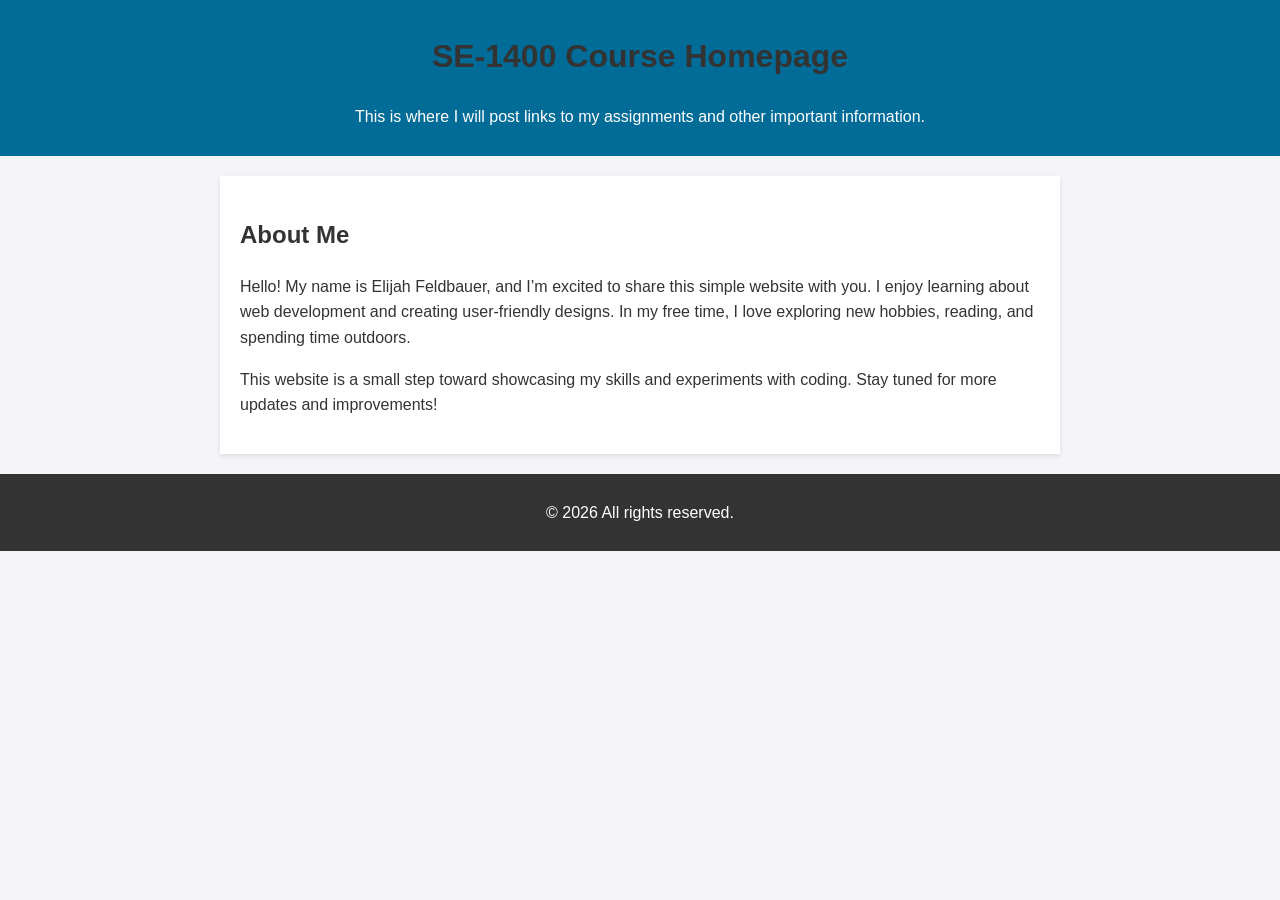
<file: index.html>
<!DOCTYPE html>
<html lang="en">

<head>
    <meta charset="UTF-8">
    <meta name="viewport" content="width=device-width, initial-scale=1.0">
    <meta name="robots" content="noindex, nofollow">
    <title>SE1400 Assignment Files</title>
    <style>
        body {
            font-family: Arial, sans-serif;
            line-height: 1.6;
            margin: 0;
            padding: 0;
            background-color: #f4f4f9;
            color: #333;
        }

        header {
            background: #026c99;
            color: white;
            padding: 10px 0;
            text-align: center;
        }

        section {
            max-width: 800px;
            margin: 20px auto;
            padding: 20px;
            background: white;
            box-shadow: 0 2px 5px rgba(0, 0, 0, 0.1);
        }

        h1,
        h2 {
            color: #333;
        }

        ul {
            list-style: none;
            padding: 0;
        }

        ul li {
            margin: 5px 0;
        }

        ul li a {
            color: #026c99;
            text-decoration: none;
            font-weight: bold;
        }

        ul li a:hover {
            text-decoration: underline;
        }

        footer {
            text-align: center;
            padding: 10px;
            margin-top: 20px;
            background: #333;
            color: white;
        }
    </style>
</head>

<body>
    <header>
        <h1>SE-1400 Course Homepage</h1>
        <p>This is where I will post links to my assignments and other important information.</p>
    </header>
    <section>
        <h2>About Me</h2>
        <p>Hello! My name is Elijah Feldbauer, and I’m excited to share this simple website with you. I enjoy learning
            about web development and creating user-friendly designs. In my free time, I love exploring new hobbies,
            reading, and spending time outdoors.</p>
        <p>This website is a small step toward showcasing my skills and experiments with coding. Stay tuned for more
            updates and improvements!</p>
    </section>
    <footer>
        <p>&copy; <span id="currentYear"></span> All rights reserved.</p>
    </footer>
    <script>
        document.getElementById('currentYear').textContent = new Date().getFullYear();
    </script>
</body>

</html>
</file>
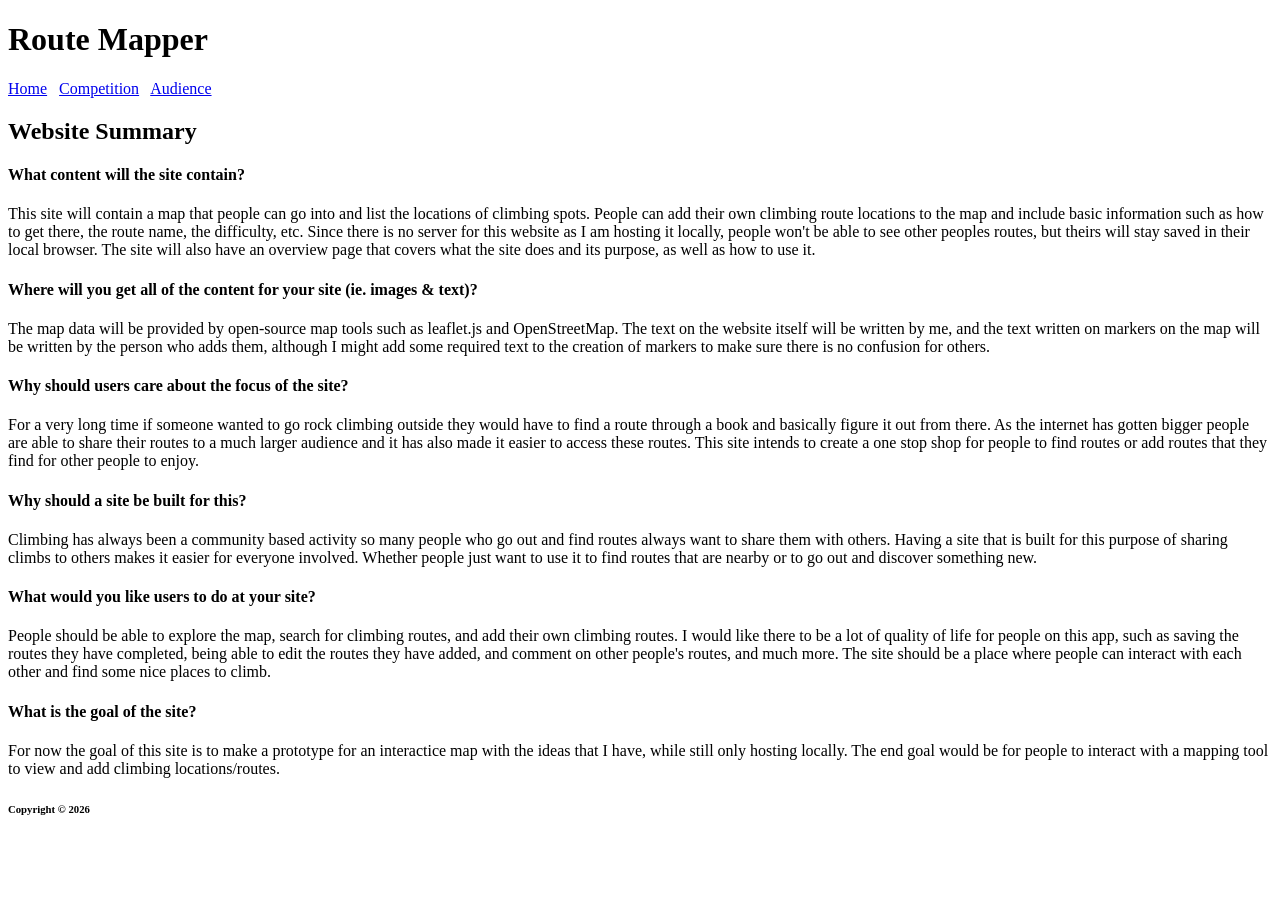
<file: milestone1/index.html>
<!DOCTYPE html>
<html lang="en">

<head>
    <meta charset="utf-8" />
    <meta name="robots" content="noindex, nofollow">
    <meta name="viewport" content="width=device-width, initial-scale=1.0" />
    <title>Route Mapper</title>
</head>

<body>
    <header>
        <h1>Route Mapper</h1>
        <nav>
            <a href="index.html">Home</a> &nbsp;
            <a href="competition.html">Competition</a> &nbsp;
            <a href="audience.html">Audience</a> &nbsp;
        </nav>
    </header>
    <main>
        <h2>Website Summary</h2>
        <h4>What content will the site contain?</h4>
        <p>This site will contain a map that people can go into and list the locations of climbing spots. People can add
            their own climbing route locations to the map and include basic information such as how to get there, the
            route name, the difficulty, etc. Since there is no server for this website as I am hosting it locally,
            people won't be able to see other peoples routes, but theirs will stay saved in their local browser. The
            site will also have an overview page that covers what the site does and its purpose, as well as how to use
            it.</p>
        <h4>Where will you get all of the content for your site (ie. images & text)?</h4>
        <p>The map data will be provided by open-source map tools such as leaflet.js and OpenStreetMap. The text on the
            website itself will be written by me, and the text written on markers on the map will be written by the
            person who adds them, although I might add some required text to the creation of markers to make sure there
            is no confusion for others.</p>
        <h4>Why should users care about the focus of the site?</h4>
        <p>For a very long time if someone wanted to go rock climbing outside they would have to find a route through a
            book and basically figure it out from there. As the internet has gotten bigger people are able to share
            their routes to a much larger audience and it has also made it easier to access these routes. This site
            intends to create a one stop shop for people to find routes or add routes that they find for other people to
            enjoy.</p>
        <h4>Why should a site be built for this?</h4>
        <p>Climbing has always been a community based activity so many people who go out and find routes always want to
            share them with others. Having a site that is built for this purpose of sharing climbs to others makes it
            easier for everyone involved. Whether people just want to use it to find routes that are nearby or to go out
            and discover something new.</p>
        <h4>What would you like users to do at your site?</h4>
        <p>People should be able to explore the map, search for climbing routes, and add their own climbing routes. I
            would like there to be a lot of quality of life for people on this app, such as saving the routes they have
            completed, being able to edit the routes they have added, and comment on other people's routes, and much
            more. The site should be a place where people can interact with each other and find some nice places to
            climb. </p>
        <h4>What is the goal of the site?</h4>
        <p>For now the goal of this site is to make a prototype for an interactice map with the ideas that I have, while
            still only hosting locally. The end goal would be for people to interact with a mapping tool to view and add
            climbing locations/routes.</p>
    </main>
    <footer>
        <h6>Copyright &copy; 2026 </h6>
    </footer>
</body>
</file>
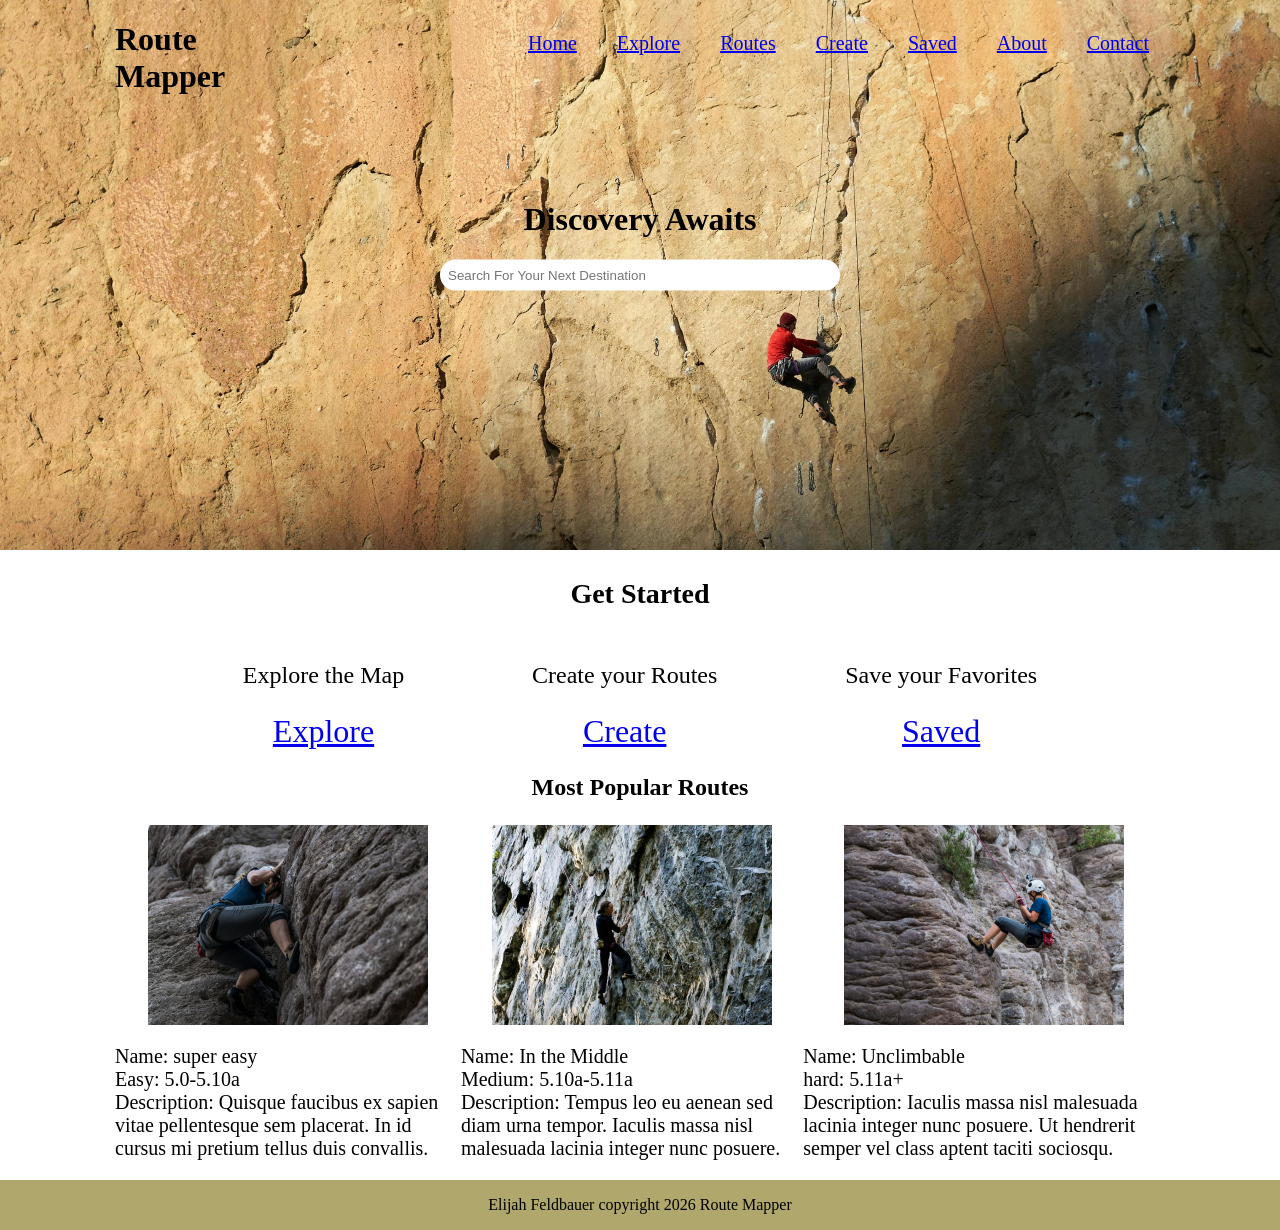
<file: milestone5/index.html>
<!DOCTYPE html>
<html lang="en">

<head>
    <meta charset="utf-8" >
    <meta name="robots" content="noindex, nofollow">
    <meta name="viewport" content="width=device-width, initial-scale=1.0" >
    <title>Route Mapper</title>
    <link rel="stylesheet" href="style.css">
</head>

<body>

    <header>
            <h1>Route <br> Mapper</h1>
            <nav id="main-nav">
                <a href="#home">Home</a>
                <a href="#explore">Explore</a>
                <a href="#routes">Routes</a>
                <a href="#create">Create</a>
                <a href="#saved">Saved</a>
                <a href="#about">About</a>
                <a href="#contact">Contact</a>
            </nav>
    </header>

    <section id="hero">
        <h2>Discovery Awaits</h2>
        <input type="text" placeholder="Search For Your Next Destination">
        <img src="assets/pexels-arthousestudio-6310418.jpg" alt="person climbing a rock wall" > 
        
    </section>

    <main>
        <h3>Get Started</h3>
        <div class="cards">
            <div>
            <p>Explore the Map</p>
            <a href="#explore">Explore</a>
            </div>
            <div>
            <p>Create your Routes</p>
            <a href="#create">Create</a>
            </div>
            <div>
            <p>Save your Favorites</p>
            <a href="#saved">Saved</a>
            </div>
        </div>
    </main>

    <section id="popular">
        <h3>Most Popular Routes</h3>
        <div class="routes">
           <div>
            <img src="assets/pexels-mariacamila-7436040.jpg" alt="person climbing an easy route">
            <p>Name: super easy <br> Easy: 5.0-5.10a <br> Description:  Quisque faucibus ex sapien vitae pellentesque sem placerat. In id cursus mi pretium tellus duis convallis.</p>
            </div>
            <div>
            <img src="assets/pexels-romanp-23385.jpg" alt="person climbing a moderately difficult route">
            <p>Name: In the Middle <br> Medium: 5.10a-5.11a <br> Description: Tempus leo eu aenean sed diam urna tempor.  Iaculis massa nisl malesuada lacinia integer nunc posuere.</p>
            </div>
            <div>
            <img src="assets/pexels-mariacamila-7436039.jpg" alt="person climbing a difficult route">
            <p>Name: Unclimbable <br> hard: 5.11a+ <br> Description: Iaculis massa nisl malesuada lacinia integer nunc posuere. Ut hendrerit semper vel class aptent taciti sociosqu.</p>
            </div>
        </div>
    </section>

    <footer>
        <p>Elijah Feldbauer copyright 2026 Route Mapper</p>
    </footer>
</body>
</file>
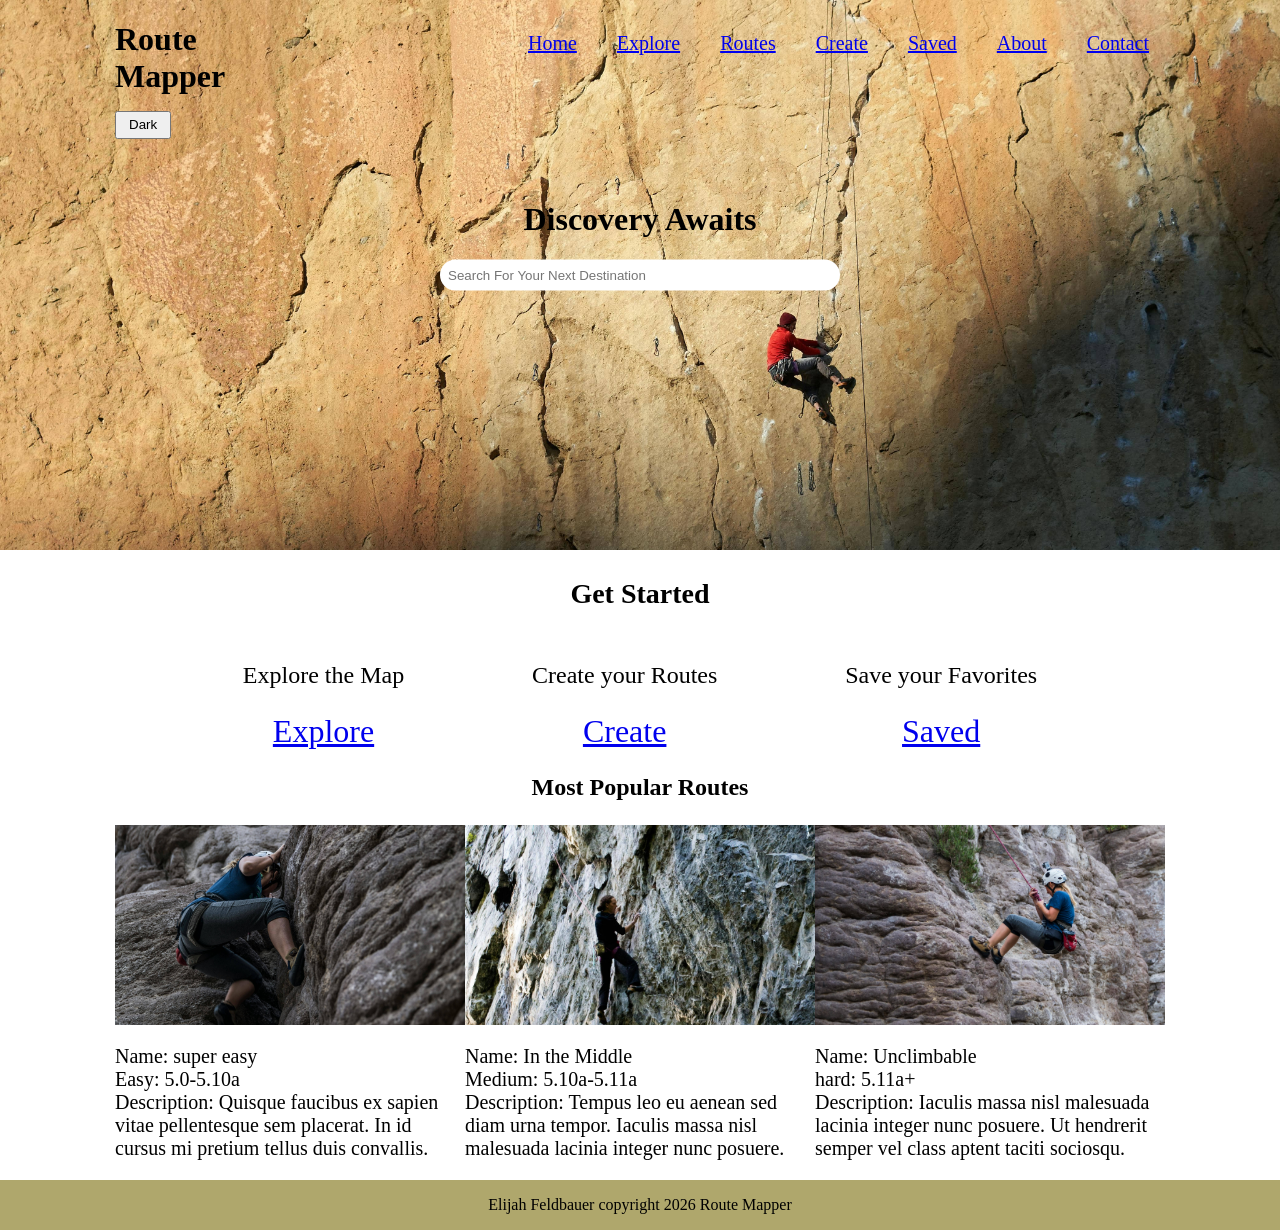
<file: milestone6/index.html>
<!DOCTYPE html>
<html lang="en">

<head>
    <meta charset="utf-8" >
    <meta name="robots" content="noindex, nofollow">
    <meta name="viewport" content="width=device-width, initial-scale=1.0" >
    <title>Route Mapper</title>
    <link rel="stylesheet" href="style.css">
</head>

<body>

    <header>
            <h1>Route <br> Mapper</h1>
            <button id="dark-toggle">Dark</button>
            <button id="hamburger" >
                <span></span>
                <span></span>
                <span></span>
            </button>
            <nav id="main-nav">
                <a href="#home">Home</a>
                <a href="#explore">Explore</a>
                <a href="#routes">Routes</a>
                <a href="#create">Create</a>
                <a href="#saved">Saved</a>
                <a href="#about">About</a>
                <a href="#contact">Contact</a>
            </nav>
    </header>

    <section id="hero">
        <h2>Discovery Awaits</h2>
        <input type="text" placeholder="Search For Your Next Destination">
        <img src="assets/pexels-arthousestudio-6310418.jpg" alt="person climbing a rock wall" > 
        
    </section>

    <main>
        <h3>Get Started</h3>
        <div class="cards">
            <div>
            <p>Explore the Map</p>
            <a href="#explore">Explore</a>
            </div>
            <div>
            <p>Create your Routes</p>
            <a href="#create">Create</a>
            </div>
            <div>
            <p>Save your Favorites</p>
            <a href="#saved">Saved</a>
            </div>
        </div>
    </main>

    <section id="popular">
        <h3>Most Popular Routes</h3>
        <div class="routes">
           <div>
            <img src="assets/pexels-mariacamila-7436040.jpg" alt="person climbing an easy route">
            <p>Name: super easy <br> Easy: 5.0-5.10a <br> Description:  Quisque faucibus ex sapien vitae pellentesque sem placerat. In id cursus mi pretium tellus duis convallis.</p>
            </div>
            <div>
            <img src="assets/pexels-romanp-23385.jpg" alt="person climbing a moderately difficult route">
            <p>Name: In the Middle <br> Medium: 5.10a-5.11a <br> Description: Tempus leo eu aenean sed diam urna tempor.  Iaculis massa nisl malesuada lacinia integer nunc posuere.</p>
            </div>
            <div>
            <img src="assets/pexels-mariacamila-7436039.jpg" alt="person climbing a difficult route">
            <p>Name: Unclimbable <br> hard: 5.11a+ <br> Description: Iaculis massa nisl malesuada lacinia integer nunc posuere. Ut hendrerit semper vel class aptent taciti sociosqu.</p>
            </div>
        </div>
    </section>

    <footer>
        <p>Elijah Feldbauer copyright 2026 Route Mapper</p>
    </footer>

<script>
    const hamburger = document.querySelector('#hamburger');
    const mainNav = document.querySelector('#main-nav');
    hamburger.addEventListener('click', function() {
        mainNav.classList.toggle('open');
        hamburger.classList.toggle('open');
    });

    const darkToggle = document.querySelector('#dark-toggle')
    darkToggle.addEventListener('click', function() {
        document.body.classList.toggle('dark');
        darkToggle.textContent = document.body.classList.contains('dark')
        ? 'Light'
        : 'dark';
    });
</script>


</body>
</file>
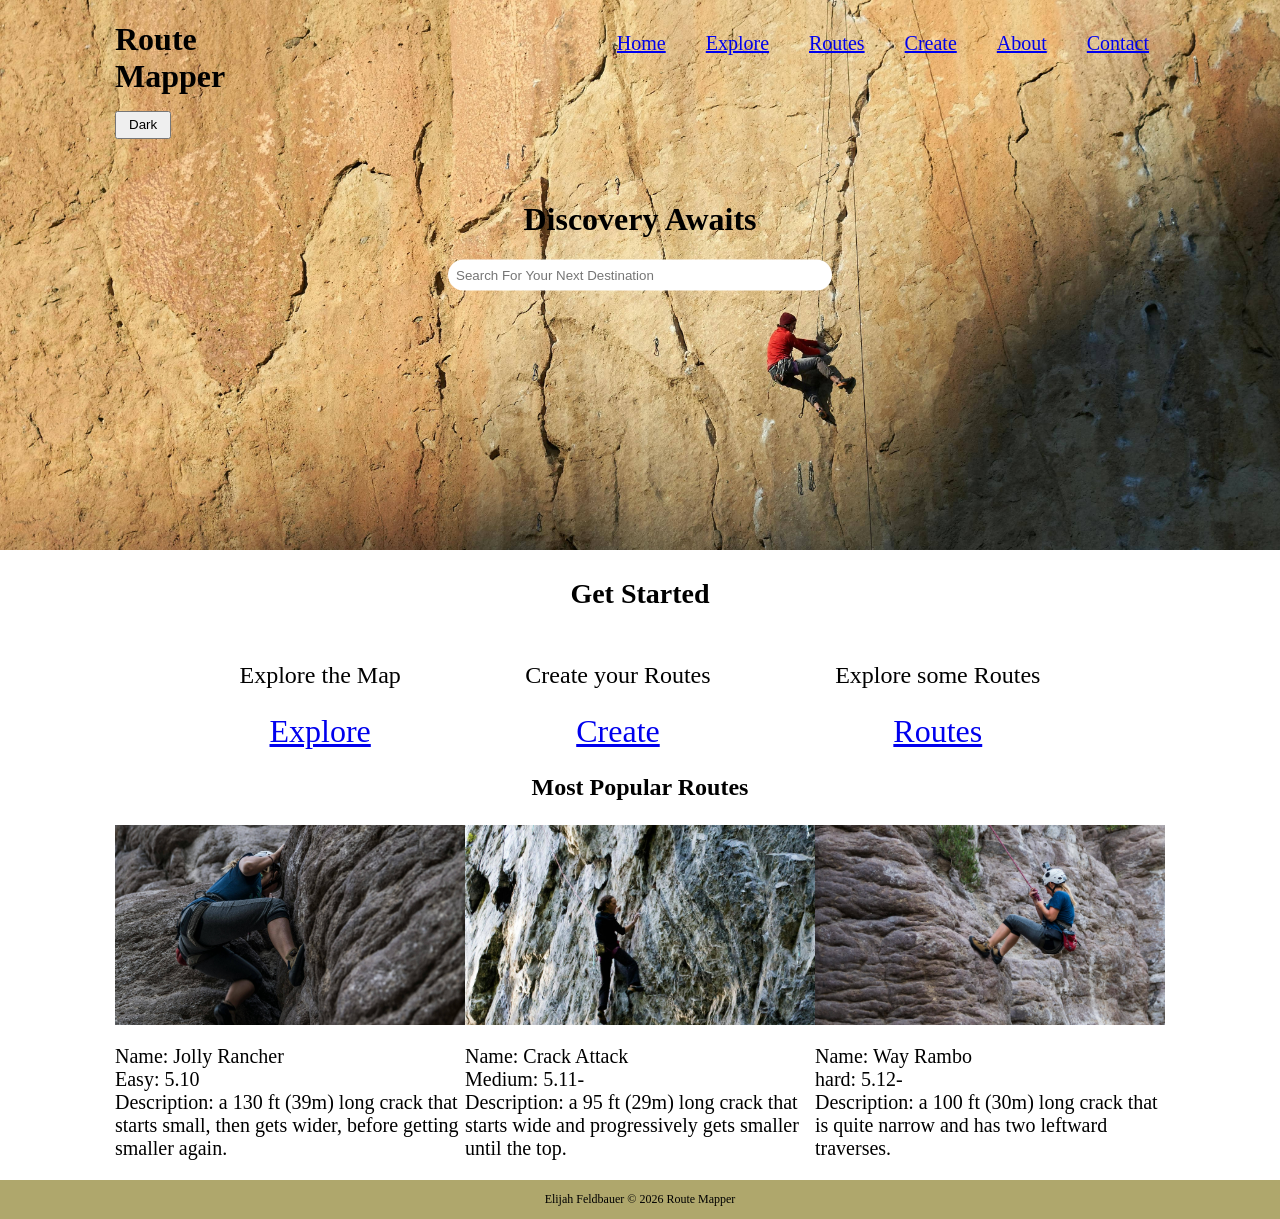
<file: milestone7/index.html>
<!DOCTYPE html>
<html lang="en">

<head>
    <meta charset="utf-8" >
    <meta name="robots" content="noindex, nofollow">
    <meta name="viewport" content="width=device-width, initial-scale=1.0" >
    <title>Route Mapper Home</title>
    <link rel="stylesheet" href="style.css">
    <script defer src="script.js"></script>
</head>

<body>

    <header>
            <h1>Route <br> Mapper</h1>
            <button id="dark-toggle">Dark</button>
            <button id="hamburger" >
                <span></span>
                <span></span>
                <span></span>
            </button>
            <nav id="main-nav">
                <a href="index.html">Home</a>
                <a href="explore.html">Explore</a>
                <a href="routes.html">Routes</a>
                <a href="create.html">Create</a>
                <a href="about.html">About</a>
                <a href="contact.html">Contact</a>
            </nav>
    </header>

    <section id="hero">
        <h2>Discovery Awaits</h2>
        <input id="search" type="search" placeholder="Search For Your Next Destination">
        <div id="routes-panel" class="hidden">
            
        </div>
        <img src="assets/pexels-arthousestudio-6310418.jpg" alt="person climbing a rock wall" > 
        
    </section>

    <main>
        <h3>Get Started</h3>
        <div class="cards">
            <div>
            <p>Explore the Map</p>
            <a href="explore.html">Explore</a>
            </div>
            <div>
            <p>Create your Routes</p>
            <a href="create.html">Create</a>
            </div>
            <div>
            <p>Explore some Routes</p>
            <a href="routes.html">Routes</a>
            </div>
        </div>
    </main>

    <section id="popular">
        <h3>Most Popular Routes</h3>
        <div class="routes">
           <div>
            <img src="assets/pexels-mariacamila-7436040.jpg" alt="person climbing an easy route">
            <p>Name: Jolly Rancher <br> Easy: 5.10 <br> Description:  a 130 ft (39m) long crack that starts small, then gets wider, before getting smaller again.</p>
            </div>
            <div>
            <img src="assets/pexels-romanp-23385.jpg" alt="person climbing a moderately difficult route">
            <p>Name: Crack Attack <br> Medium: 5.11- <br> Description: a 95 ft (29m) long crack that starts wide and progressively gets smaller until the top.</p>
            </div>
            <div>
            <img src="assets/pexels-mariacamila-7436039.jpg" alt="person climbing a difficult route">
            <p>Name: Way Rambo <br> hard: 5.12- <br> Description: a 100 ft (30m) long crack that is quite narrow and has two leftward traverses.</p>
            </div>
        </div>
    </section>

    <footer>
        <p>Elijah Feldbauer &copy; 2026 Route Mapper</p>
    </footer>


</body>
</file>
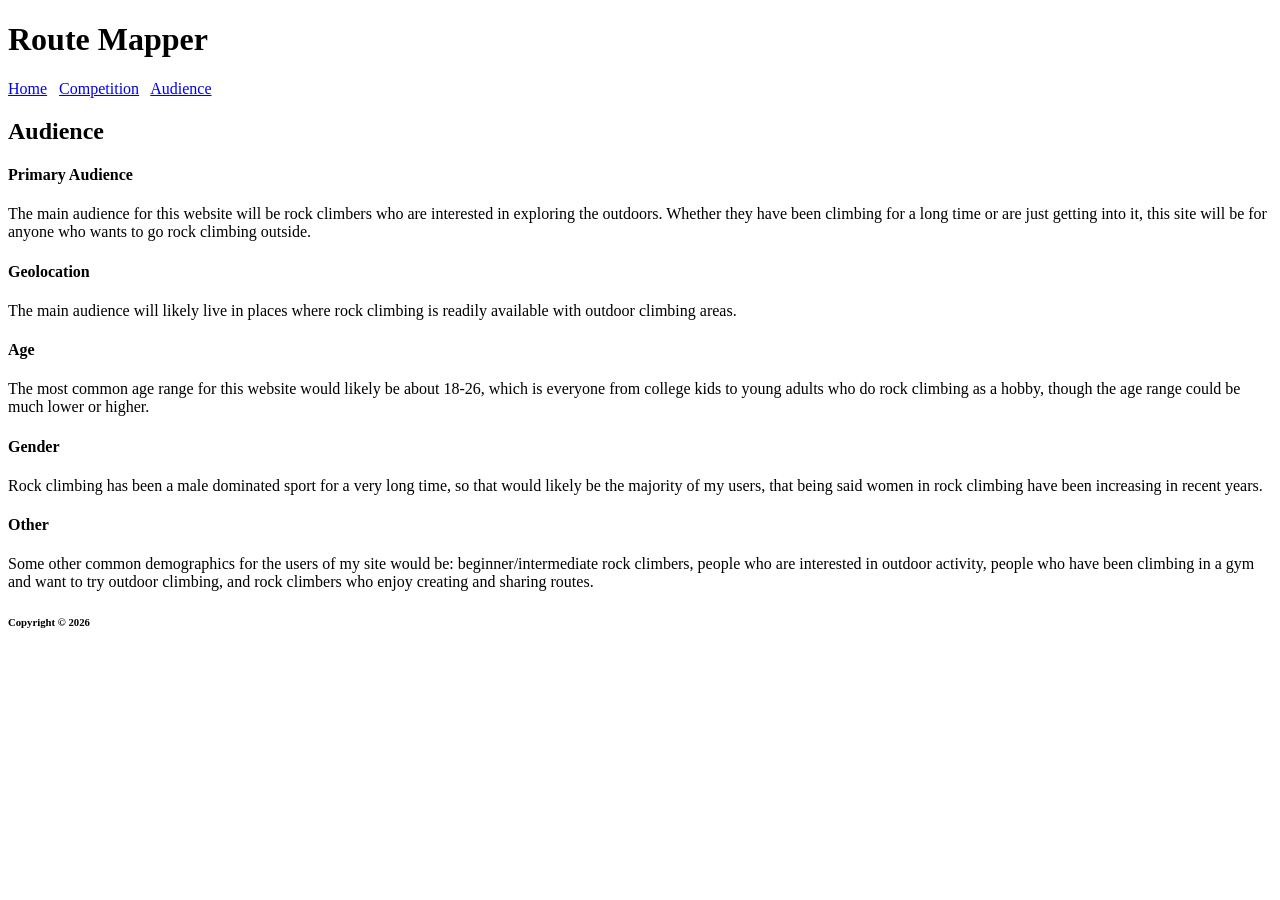
<file: milestone1/audience.html>
<!DOCTYPE html>
<html lang="en">

<head>
    <meta charset="utf-8" />
    <meta name="robots" content="noindex, nofollow">
    <meta name="viewport" content="width=device-width, initial-scale=1.0" />
    <title>Route Mapper</title>
</head>

<body>
    <header>
        <h1>Route Mapper</h1>
        <nav>
            <a href="index.html">Home</a> &nbsp;
            <a href="competition.html">Competition</a> &nbsp;
            <a href="audience.html">Audience</a> &nbsp;
        </nav>
    </header>
    <main>
        <h2>Audience</h2>
        <h4>Primary Audience</h4>
        <p>The main audience for this website will be rock climbers who are interested in exploring the outdoors.
            Whether they have been climbing for a long time or are just getting into it, this site will be for anyone
            who wants to go rock climbing outside.</p>
        <h4>Geolocation</h4>
        <p>The main audience will likely live in places where rock climbing is readily available with outdoor climbing
            areas.</p>
        <h4>Age</h4>
        <p>The most common age range for this website would likely be about 18-26, which is everyone from college kids
            to young adults who do rock climbing as a hobby, though the age range could be much lower or higher.</p>
        <h4>Gender</h4>
        <p>Rock climbing has been a male dominated sport for a very long time, so that would likely be the majority of
            my users, that being said women in rock climbing have been increasing in recent years.</p>
        <h4>Other</h4>
        <p>Some other common demographics for the users of my site would be: beginner/intermediate rock climbers, people
            who are interested in outdoor activity, people who have been climbing in a gym and want to try outdoor
            climbing, and rock climbers who enjoy creating and sharing routes.</p>
    </main>
    <footer>
        <h6>Copyright &copy; 2026 </h6>
    </footer>
</body>
</file>
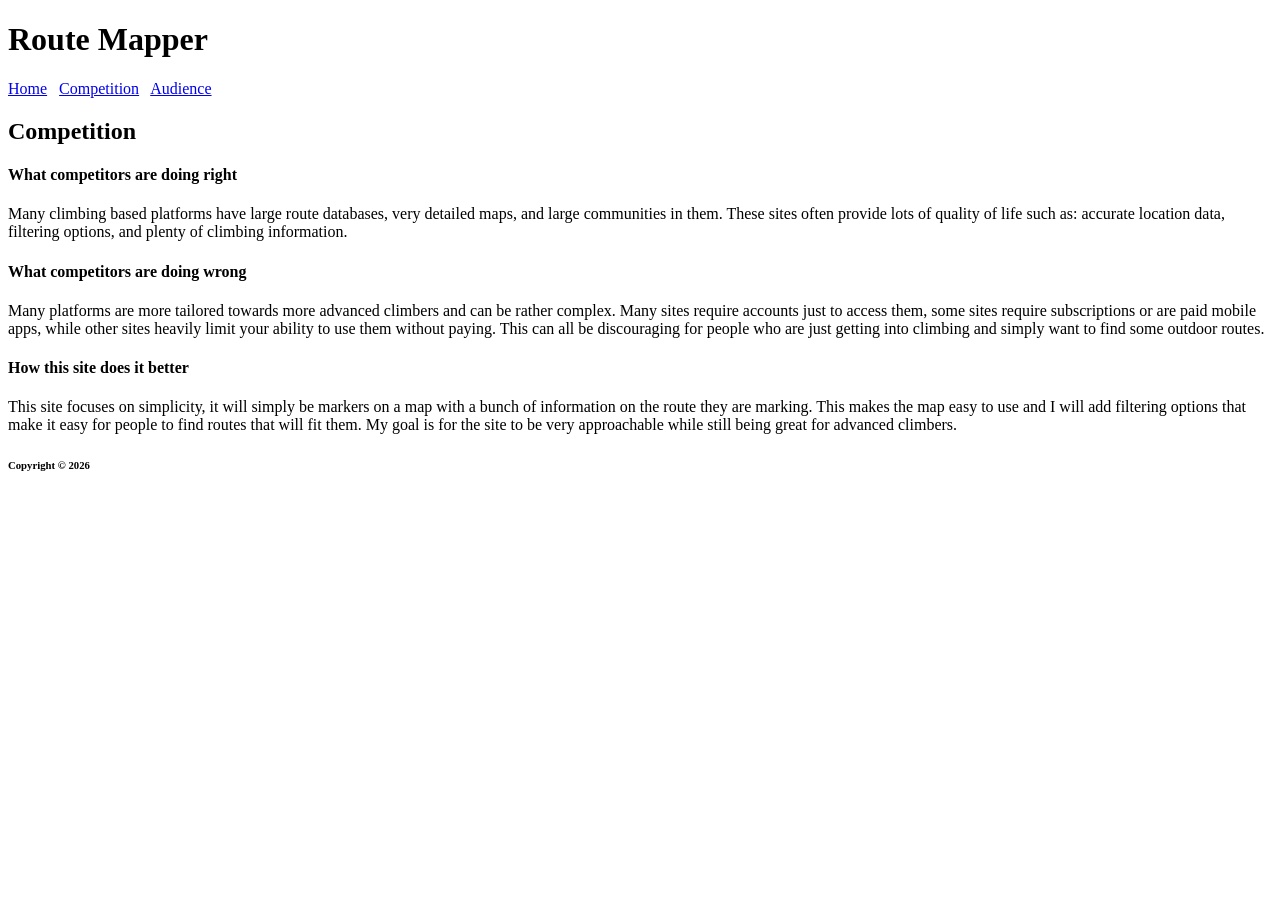
<file: milestone1/competition.html>
<!DOCTYPE html>
<html lang="en">

<head>
    <meta charset="utf-8" />
    <meta name="robots" content="noindex, nofollow">
    <meta name="viewport" content="width=device-width, initial-scale=1.0" />
    <title>Route Mapper</title>
</head>

<body>
    <header>
        <h1>Route Mapper</h1>
        <nav>
            <a href="index.html">Home</a> &nbsp;
            <a href="competition.html">Competition</a> &nbsp;
            <a href="audience.html">Audience</a> &nbsp;
        </nav>
    </header>
    <main>
        <h2>Competition</h2>
        <h4>What competitors are doing right</h4>
        <p>Many climbing based platforms have large route databases, very detailed maps, and large communities in them.
            These sites often provide lots of quality of life such as: accurate location data, filtering options, and
            plenty of climbing information.</p>
        <h4>What competitors are doing wrong</h4>
        <p>Many platforms are more tailored towards more advanced climbers and can be rather complex. Many sites require
            accounts just to access them, some sites require subscriptions or are paid mobile apps, while other sites
            heavily limit your ability to use them without paying. This can all be discouraging for people who are just
            getting into climbing and simply want to find some outdoor routes.</p>
        <h4>How this site does it better</h4>
        <p>This site focuses on simplicity, it will simply be markers on a map with a bunch of information on the route
            they are marking. This makes the map easy to use and I will add filtering options that make it easy for
            people to find routes that will fit them. My goal is for the site to be very approachable while still being
            great for advanced climbers.</p>
    </main>
    <footer>
        <h6>Copyright &copy; 2026 </h6>
    </footer>
</body>
</file>
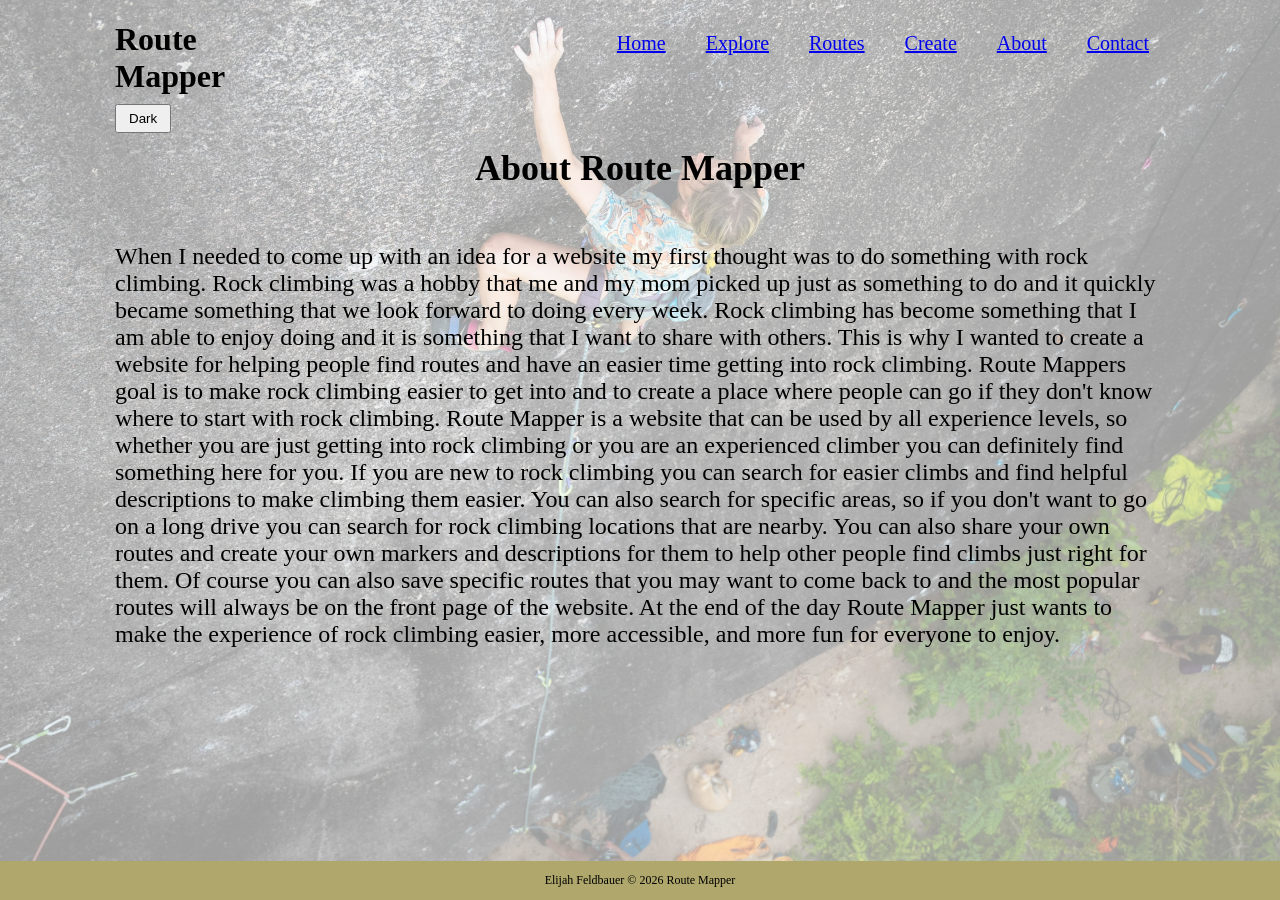
<file: milestone7/about.html>
<!DOCTYPE html>
<html lang="en">

<head>
    <meta charset="utf-8" >
    <meta name="robots" content="noindex, nofollow">
    <meta name="viewport" content="width=device-width, initial-scale=1.0" >
    <title>Route Mapper About</title>
    <link rel="stylesheet" href="about.css">
</head>

<body>
    <header>
            <h1>Route <br> Mapper</h1>
            <button id="dark-toggle">Dark</button>
            <button id="hamburger" >
                <span></span>
                <span></span>
                <span></span>
            </button>
            <nav id="main-nav">
                <a href="index.html">Home</a>
                <a href="explore.html">Explore</a>
                <a href="routes.html">Routes</a>
                <a href="create.html">Create</a>
                <a href="about.html">About</a>
                <a href="contact.html">Contact</a>
            </nav>
    </header>

    <main>
        <h2> About Route Mapper </h2>
        <p>When I needed to come up with an idea for a website my first thought was to do something with rock climbing. Rock climbing was a hobby that me and my mom picked up just as something to do and it quickly became something that we look forward to doing every week. Rock climbing has become something that I am able to enjoy doing and it is something that I want to share with others. This is why I wanted to create a website for helping people find routes and have an easier time getting into rock climbing. Route Mappers goal is to make rock climbing easier to get into and to create a place where people can go if they don't know where to start with rock climbing. Route Mapper is a website that can be used by all experience levels, so whether you are just getting into rock climbing or you are an experienced climber you can definitely find something here for you. If you are new to rock climbing you can search for easier climbs and find helpful descriptions to make climbing them easier. You can also search for specific areas, so if you don't want to go on a long drive you can search for rock climbing locations that are nearby. You can also share your own routes and create your own markers and descriptions for them to help other people find climbs just right for them. Of course you can also save specific routes that you may want to come back to and the most popular routes will always be on the front page of the website. At the end of the day Route Mapper just wants to make the experience of rock climbing easier, more accessible, and more fun for everyone to enjoy.</p>
    </main>

    <footer>
        <p>Elijah Feldbauer &copy; 2026 Route Mapper</p>
    </footer>

    <script>
    const hamburger = document.querySelector('#hamburger');
    const mainNav = document.querySelector('#main-nav');
    hamburger.addEventListener('click', function() {
        mainNav.classList.toggle('open');
        hamburger.classList.toggle('open');
    });

    const darkToggle = document.querySelector('#dark-toggle')
    darkToggle.addEventListener('click', function() {
        document.body.classList.toggle('dark');
        darkToggle.textContent = document.body.classList.contains('dark')
        ? 'Light'
        : 'dark';
    });
</script>
</body>
</file>
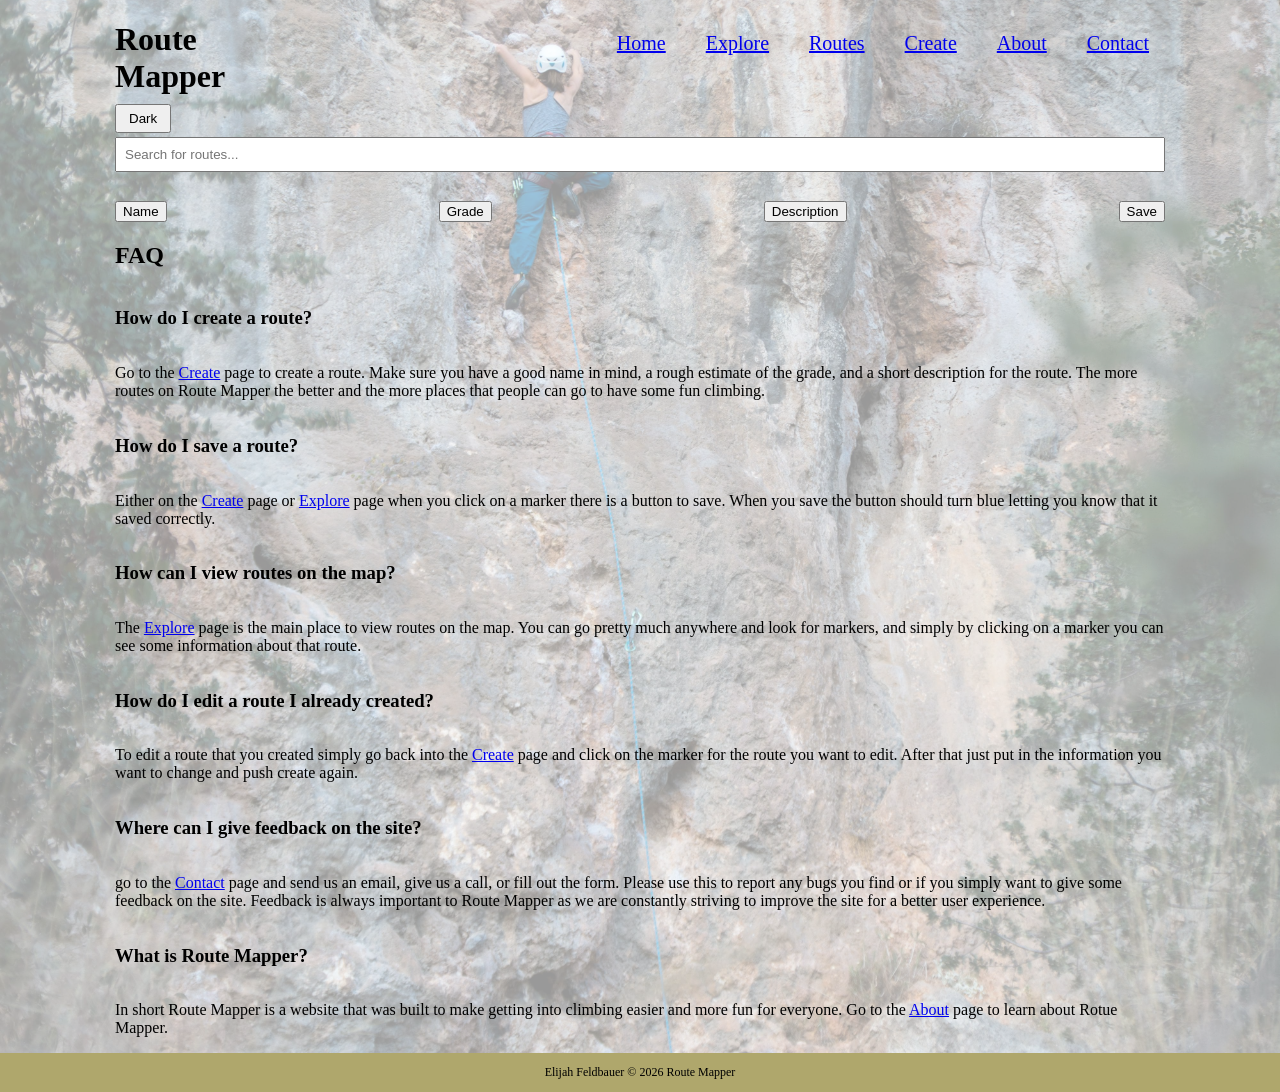
<file: milestone7/routes.html>
<!DOCTYPE html>
<html lang="en">

<head>
    <meta charset="utf-8" >
    <meta name="robots" content="noindex, nofollow">
    <meta name="viewport" content="width=device-width, initial-scale=1.0" >
    <title>Route Mapper Routes</title>
    <link rel="stylesheet" href="routes.css">
    <script defer src="routes.js"></script>
</head>

<body>
    <header>
            <h1>Route <br> Mapper</h1>
            <button id="dark-toggle">Dark</button>
            <button id="hamburger" >
                <span></span>
                <span></span>
                <span></span>
            </button>
            <nav id="main-nav">
                <a href="index.html">Home</a>
                <a href="explore.html">Explore</a>
                <a href="routes.html">Routes</a>
                <a href="create.html">Create</a>
                <a href="about.html">About</a>
                <a href="contact.html">Contact</a>
            </nav>
    </header>

    <input type="search" id="search" placeholder="Search for routes...">

    <div id="selection">
        <button id="namebtn">Name</button>
        <button id="gradebtn">Grade</button>
        <button id="descriptionbtn">Description</button>
        <button id="savebtn">Save</button>
    </div>
    <div id="gallery"></div>

    <section id="faq">
        <h2>FAQ</h2>
        <h3>How do I create a route?</h3>
        <p>Go to the <a href="create.html">Create</a> page to create a route. Make sure you have a good name in mind, a rough estimate of the grade, and a short description for the route. The more routes on Route Mapper the better and the more places that people can go to have some fun climbing.</p>
        <h3>How do I save a route?</h3>
        <p>Either on the <a href="create.html">Create</a> page or <a href="explore.html">Explore</a> page when you click on a marker there is a button to save. When you save the button should turn blue letting you know that it saved correctly.</p>
        <h3>How can I view routes on the map?</h3>
        <p>The <a href="explore.html">Explore</a> page is the main place to view routes on the map. You can go pretty much anywhere and look for markers, and simply by clicking on a marker you can see some information about that route.</p>
        <h3>How do I edit a route I already created?</h3>
        <p>To edit a route that you created simply go back into the <a href="create.html">Create</a> page and click on the marker for the route you want to edit. After that just put in the information you want to change and push create again.</p>
        <h3>Where can I give feedback on the site?</h3>
        <p>go to the <a href="contact.html">Contact</a> page and send us an email, give us a call, or fill out the form. Please use this to report any bugs you find or if you simply want to give some feedback on the site. Feedback is always important to Route Mapper as we are constantly striving to improve the site for a better user experience.</p>
        <h3>What is Route Mapper?</h3>
        <p>In short Route Mapper is a website that was built to make getting into climbing easier and more fun for everyone. Go to the <a href="about.html">About</a> page to learn about Rotue Mapper.</p>
    </section>

    <footer>
        <p>Elijah Feldbauer &copy; 2026 Route Mapper</p>
    </footer>

</body>
</file>
<file: milestone5/style.css>
body {
    display: grid;
    grid-template-columns: minmax(0px, 1fr) repeat(6, minmax(0, 175px)) minmax(0px, 1fr);
    margin: 0;
    padding: 0;
}

header {
    grid-column: 2 / -2;
    grid-row: 1;
    z-index: 1;
    display:flex;
    justify-content: space-between;
    align-items: flex-start;
    pointer-events: none;
}

nav {
    font-size: 1.25rem;
    display: flex;
    padding-top: 2rem;
    gap: 2.5rem;
    margin-right: 1rem;
    z-index: 1;
}

#hero {
height: 550px;
grid-column: 1 / -1;
grid-row: 1;
z-index: 0;
position: relative;
}

#hero h2 {
    font-size: 2rem;
    position: absolute;
    top: 35%;
    left: 50%;
    transform: translate(-50%, -50%);
}

#hero input {
    position: absolute;
    top: 50%;
    left: 50%;
    transform: translate(-50%, -50%);
    Border: none;
    border-radius: 1rem;
    padding: .5rem;
    width: 30%;
    z-index: 10;
}

#hero img {
    width: 100%;
    height: 100%;
    object-fit: cover;
    z-index: 0;
}


main {
grid-column: 2 / -2;
display: flex;
flex-direction: column;
}

main h3 {
    font-size: 1.75rem;
    text-align: center;
}


.cards {
    font-size: 1.5rem;
    display:flex;
    justify-content: space-evenly;
    align-items: center;
}

.cards div {
    display:flex;
    flex-direction: column;
    align-items: center;
}

.cards a {
    font-size: 2rem;
}

#popular {
grid-column: 2 / -2;
display: flex;
flex-direction: column;
}

#popular h3 {
    font-size: 1.5rem;
    text-align: center;
}

.routes {
    font-size: 1.25rem;
    display:flex;
    align-items: center;
    justify-content: space-evenly;
}

.routes div {
    display:flex;
    flex-direction: column;
    align-items: center;
}

.routes img {
    width: 280px;
    height: 200px;
    object-fit: cover;
}

footer {
background-color: #AFA76C;
grid-column: 1 / -1;
text-align: center;
}
</file>
<file: milestone6/style.css>
body {
    display: grid;
    grid-template-columns: minmax(0px, 1fr) repeat(6, minmax(0, 175px)) minmax(0px, 1fr);
    margin: 0;
    padding: 0;
}

header {
    grid-column: 2 / -2;
    grid-row: 1;
    z-index: 1;
    display:flex;
    justify-content: space-between;
    align-items: flex-start;
    pointer-events: none;
    position: relative;
}

nav {
    font-size: 1.25rem;
    display: flex;
    padding-top: 2rem;
    gap: 2.5rem;
    margin-right: 1rem;
    z-index: 1;
    pointer-events: auto;
}

#hero {
height: 550px;
grid-column: 1 / -1;
grid-row: 1;
z-index: 0;
position: relative;
}

#hero h2 {
    font-size: 2rem;
    position: absolute;
    top: 35%;
    left: 50%;
    transform: translate(-50%, -50%);
}

#hero input {
    position: absolute;
    top: 50%;
    left: 50%;
    transform: translate(-50%, -50%);
    Border: none;
    border-radius: 1rem;
    padding: .5rem;
    width: 30%;
    z-index: 10;
}

#hero img {
    width: 100%;
    height: 100%;
    object-fit: cover;
    z-index: 0;
}


main {
grid-column: 2 / -2;
display: flex;
flex-direction: column;
}

main h3 {
    font-size: 1.75rem;
    text-align: center;
}


.cards {
    font-size: 1.5rem;
    display:flex;
    justify-content: space-evenly;
    align-items: center;
}

.cards div {
    display:flex;
    flex-direction: column;
    align-items: center;
}

.cards a {
    font-size: 2rem;
}

#popular {
grid-column: 2 / -2;
display: flex;
flex-direction: column;
}

#popular h3 {
    font-size: 1.5rem;
    text-align: center;
}

.routes {
    font-size: 1.25rem;
    display:flex;
    align-items: center;
    justify-content: space-evenly;
}

.routes div {
    display:flex;
    flex-direction: column;
    align-items: center;
    flex: 1;
}

.routes img {
    width: 100%;
    height: 200px;
    object-fit: cover;
}

footer {
background-color: #AFA76C;
grid-column: 1 / -1;
text-align: center;
}

#hamburger {
    display: none;
    gap: 5px;
    padding-top: 2rem;
    background: none;
    border: none;
    pointer-events: auto;
    align-self: flex-start;
    cursor: pointer;
}

#hamburger span {
    display: block;
    width: 25px;
    height: 3px;
    background-color: black;
    transition: transform .3s ease, opacity .3s ease;
}

#hamburger.open span:nth-child(1) {
    transform: translateY(8px) rotate(45deg);
}

#hamburger.open span:nth-child(2) {
    opacity: 0;
}

#hamburger.open span:nth-child(3) {
    transform: translateY(-8px) rotate(-45deg);
}

#dark-toggle {
    align-self: flex-start;
    margin-top: 1.75rem;
    padding: .3rem .75rem;
    cursor: pointer;
    pointer-events: auto;
    position: absolute;
    top: 15%;
}

@media (max-width: 992px) {
    body {
        grid-template-columns: minmax(0px, 1fr) 768px minmax(0px, 1fr);
    }

    header {
        grid-column: 2;
    }

    main {
        grid-column: 2;
    }

    #popular {
        grid-column: 2;
    }

    .routes img {
        width: 100%;
        height: 150px;
    }

    nav {
        display: flex;
        flex-direction: column;
        position: absolute;
        top: 80px;
        right: 0;
        padding: 1rem 2rem;
        gap: 1rem;
        z-index: 100;
        background-color: rgba(255,255,255,.6);
        max-height: 0;
        opacity: 0;
        overflow: hidden;
        pointer-events: none;
        transition: max-height .3s ease, opacity .3s ease;
        border-radius: 40px;
    }

    nav.open {
        max-height: 500px;
        opacity: 1;
        pointer-events: auto;
    } 

    #hamburger {
        display: flex;
        flex-direction: column;
        gap: 5px;
    }

    .routes {
        flex-direction: column;
    }

    .routes div {
        width: 100%;
    }

    .routes img {
        width: 100%;
        height: 300px;
    }

    body.dark nav {
        background-color: #1a1a1a;
    }
}

@media (max-width: 768px) {
    body {
        grid-template-columns: 0px 100% 0px;
    }

    header {
        grid-column: 2;
    }

    main {
        grid-column: 2;
    }

    #popular {
        grid-column: 2;
    }


    .cards {
        flex-direction: column;
    }

    nav {
        font-size: 1rem;
        padding: .75rem 1.5rem;
    }

    #hero h2 {
        font-size: 1.4rem;
        top: 40%;
    }

    #hero input {
        padding: .25rem;
    }

    ::placeholder {
        font-size: .8rem;
    }

}

    body.dark {
        background-color: #1a1a1a;
        color: #f0f0f0;
    }

    body.dark header h1 {
        color: #1a1a1a;
    }

    body.dark #hero h2 {
        color: #1a1a1a;
    }

   body.dark  footer {
        color: #1a1a1a;
    }

    body.dark #dark-toggle {
        color: #f0f0f0;
        background-color: #1a1a1a;
    }

    body.dark #hero input {
        background-color: #1a1a1a;
    }

    body.dark #hero input::placeholder {
        color: #f0f0f0;
    }

@media (prefers-reduced-motion: reduce) {
    nav {
        transition: none;
    }

    #hamburger span {
        transition: none;
    }
}
</file>
<file: milestone7/style.css>
body {
    display: grid;
    grid-template-columns: minmax(0px, 1fr) repeat(6, minmax(0, 175px)) minmax(0px, 1fr);
    margin: 0;
    padding: 0;
}

header {
    grid-column: 2 / -2;
    grid-row: 1;
    z-index: 1;
    display:flex;
    justify-content: space-between;
    align-items: flex-start;
    pointer-events: none;
    position: relative;
}

nav {
    font-size: 1.25rem;
    display: flex;
    padding-top: 2rem;
    gap: 2.5rem;
    margin-right: 1rem;
    z-index: 1;
    pointer-events: auto;
}

#hero {
height: 550px;
grid-column: 1 / -1;
grid-row: 1;
z-index: 0;
position: relative;
}

#hero h2 {
    font-size: 2rem;
    position: absolute;
    top: 35%;
    left: 50%;
    transform: translate(-50%, -50%);
}

#hero input {
    position: absolute;
    top: 50%;
    left: 50%;
    transform: translate(-50%, -50%);
    Border: none;
    border-radius: 1rem;
    padding: .5rem;
    width: 30%;
    z-index: 10;
}

#hero img {
    width: 100%;
    height: 100%;
    object-fit: cover;
    z-index: 0;
}


main {
grid-column: 2 / -2;
display: flex;
flex-direction: column;
}

main h3 {
    font-size: 1.75rem;
    text-align: center;
}


.cards {
    font-size: 1.5rem;
    display:flex;
    justify-content: space-evenly;
    align-items: center;
}

.cards div {
    display:flex;
    flex-direction: column;
    align-items: center;
}

.cards a {
    font-size: 2rem;
}

#popular {
grid-column: 2 / -2;
display: flex;
flex-direction: column;
}

#popular h3 {
    font-size: 1.5rem;
    text-align: center;
}

.routes {
    font-size: 1.25rem;
    display:flex;
    align-items: center;
    justify-content: space-evenly;
}

.routes div {
    display:flex;
    flex-direction: column;
    align-items: center;
    flex: 1;
}

.routes img {
    width: 100%;
    height: 200px;
    object-fit: cover;
}

footer {
font-size: .75rem;
background-color: #AFA76C;
grid-column: 1 / -1;
text-align: center;
}

#hamburger {
    display: none;
    gap: 5px;
    padding-top: 2rem;
    background: none;
    border: none;
    pointer-events: auto;
    align-self: flex-start;
    cursor: pointer;
}

#hamburger span {
    display: block;
    width: 25px;
    height: 3px;
    background-color: black;
    transition: transform .3s ease, opacity .3s ease;
}

#hamburger.open span:nth-child(1) {
    transform: translateY(8px) rotate(45deg);
}

#hamburger.open span:nth-child(2) {
    opacity: 0;
}

#hamburger.open span:nth-child(3) {
    transform: translateY(-8px) rotate(-45deg);
}

#dark-toggle {
    align-self: flex-start;
    margin-top: 1.75rem;
    padding: .3rem .75rem;
    cursor: pointer;
    pointer-events: auto;
    position: absolute;
    top: 15%;
}

#routes-panel {
    z-index: 10;
    position:absolute;
    top: 55%;
    left: 0;
    width: 100%;
}

#routes-panel.hidden {
    display:none;
}

.route-panel {
    grid-column: 2 / -2;
    width: 100%;
    height: 20px;
    background-color: white;
    display: grid;
    grid-template-columns: 2fr 1.3fr 3fr .35fr;
    align-items: center;
}

@media (max-width: 992px) {
    body {
        grid-template-columns: minmax(0px, 1fr) 768px minmax(0px, 1fr);
    }

    header {
        grid-column: 2;
    }

    main {
        grid-column: 2;
    }

    #popular {
        grid-column: 2;
    }

    .routes img {
        width: 100%;
        height: 150px;
    }

    nav {
        display: flex;
        flex-direction: column;
        position: absolute;
        top: 80px;
        right: 0;
        padding: 1rem 2rem;
        gap: 1rem;
        z-index: 100;
        background-color: rgba(255,255,255,.6);
        max-height: 0;
        opacity: 0;
        overflow: hidden;
        pointer-events: none;
        transition: max-height .3s ease, opacity .3s ease;
        border-radius: 40px;
    }

    nav.open {
        max-height: 500px;
        opacity: 1;
        pointer-events: auto;
    } 

    #hamburger {
        display: flex;
        flex-direction: column;
        gap: 5px;
    }

    .routes {
        flex-direction: column;
    }

    .routes div {
        width: 100%;
    }

    .routes img {
        width: 100%;
        height: 300px;
    }

    body.dark nav {
        background-color: #1a1a1a;
    }
}

@media (max-width: 768px) {
    body {
        grid-template-columns: 0px 100% 0px;
    }

    header {
        grid-column: 2;
    }

    main {
        grid-column: 2;
    }

    #popular {
        grid-column: 2;
    }


    .cards {
        flex-direction: column;
    }

    nav {
        font-size: 1rem;
        padding: .75rem 1.5rem;
    }

    #hero h2 {
        font-size: 1.4rem;
        top: 40%;
    }

    #hero input {
        padding: .25rem;
    }

    ::placeholder {
        font-size: .8rem;
    }

}

    body.dark {
        background-color: #1a1a1a;
        color: #f0f0f0;
    }

    body.dark header h1 {
        color: #1a1a1a;
    }

    body.dark #hero h2 {
        color: #1a1a1a;
    }

   body.dark  footer {
        color: #1a1a1a;
    }

    body.dark #dark-toggle {
        color: #f0f0f0;
        background-color: #1a1a1a;
        border: 1px solid white;
    }

    body.dark #hero input {
        background-color: #1a1a1a;
        border: 1px solid white;
    }

    body.dark #hero input::placeholder {
        color: #f0f0f0;
    }

    body.dark .route-panel {
        color: #f0f0f0;
        background-color: #1a1a1a;
    }

@media (prefers-reduced-motion: reduce) {
    nav {
        transition: none;
    }

    #hamburger span {
        transition: none;
    }
}
</file>
<file: milestone7/about.css>
body {
    display: grid;
    grid-template-columns: minmax(0px, 1fr) repeat(6, minmax(0, 175px)) minmax(0px, 1fr);
    grid-template-rows: auto 1fr auto;
    margin: 0;
    padding: 0;
    min-height: 100vh;
    background-image: linear-gradient(rgba(255,255,255,.6), rgba(255,255,255,.6)), url('assets/pexels-ktccphotography-17737488.jpg');
    background-size: cover;
    background-position: center;
}

header {
    grid-column: 2 / -2;
    grid-row: 1;
    z-index: 1;
    display:flex;
    justify-content: space-between;
    align-items: flex-start;
    pointer-events: none;
    position: relative;
}

nav {
    font-size: 1.25rem;
    display: flex;
    padding-top: 2rem;
    gap: 2.5rem;
    margin-right: 1rem;
    z-index: 1;
    pointer-events: auto;
}

main {
font-size: 1.5rem;
grid-column: 2 / -2;
display: flex;
align-items: center;
flex-direction: column;
}



footer {
max-height: 50px;
background-color: #AFA76C;
grid-column: 1 / -1;
text-align: center;
font-size: .75rem;
}

#hamburger {
    display: none;
    gap: 5px;
    padding-top: 2rem;
    background: none;
    border: none;
    pointer-events: auto;
    align-self: flex-start;
    cursor: pointer;
}

#hamburger span {
    display: block;
    width: 25px;
    height: 3px;
    background-color: black;
    transition: transform .3s ease, opacity .3s ease;
}

#hamburger.open span:nth-child(1) {
    transform: translateY(8px) rotate(45deg);
}

#hamburger.open span:nth-child(2) {
    opacity: 0;
}

#hamburger.open span:nth-child(3) {
    transform: translateY(-8px) rotate(-45deg);
}

#dark-toggle {
    align-self: flex-start;
    margin-top: 1.75rem;
    padding: .3rem .75rem;
    cursor: pointer;
    pointer-events: auto;
    position: absolute;
    top: 65%;
}

@media (max-width: 992px) {
    body {
        grid-template-columns: minmax(0px, 1fr) 768px minmax(0px, 1fr);
    }

    header {
        grid-column: 2;
    }

    nav {
        display: flex;
        flex-direction: column;
        position: absolute;
        top: 80px;
        right: 0;
        padding: 1rem 2rem;
        gap: 1rem;
        z-index: 100;
        background-color: rgba(255,255,255,.6);
        max-height: 0;
        opacity: 0;
        overflow: hidden;
        pointer-events: none;
        transition: max-height .3s ease, opacity .3s ease;
        border-radius: 40px;
    }

    nav.open {
        max-height: 500px;
        opacity: 1;
        pointer-events: auto;
    } 

    #hamburger {
        display: flex;
        flex-direction: column;
        gap: 5px;
    }

    body.dark nav {
        background-color: #1a1a1a;
    }

    main {
        font-size: 1.25rem;
    }
}

@media (max-width: 768px) {
    body {
        grid-template-columns: 0px 100% 0px;
    }

    header {
        grid-column: 2;
    }

    nav {
        font-size: 1rem;
        padding: .75rem 1.5rem;
    }

    main {
        font-size: 1rem;
    }

}

body.dark {
        background-color: #1a1a1a;
        color: #f0f0f0;
        background-image: linear-gradient(rgba(0,0,0,.6), rgba(0,0,0,.6)), url('assets/pexels-ktccphotography-17737488.jpg');
    }

    body.dark header h1 {
        color: #f0f0f0;
    }

   body.dark  footer {
        color: #1a1a1a;
    }

    body.dark #dark-toggle {
        color: #f0f0f0;
        background-color: #1a1a1a;
        border: 1px solid white;
    }

    body.dark #hamburger span{
        background-color: #f0f0f0;
    }

    @media (prefers-reduced-motion: reduce) {
    nav {
        transition: none;
    }

    #hamburger span {
        transition: none;
    }
}
</file>
<file: milestone7/routes.css>
body {
    display: grid;
    grid-template-columns: minmax(0px, 1fr) repeat(6, minmax(0, 175px)) minmax(0px, 1fr);
    margin: 0;
    padding: 0;
    background-image: linear-gradient(rgba(255,255,255,.6), rgba(255,255,255,.6)), url('assets/pexels-sessizlik-8199459.jpg');
    background-size: cover;
    background-position: center;
}

header {
    grid-column: 2 / -2;
    grid-row: 1;
    z-index: 1;
    display:flex;
    justify-content: space-between;
    align-items: flex-start;
    pointer-events: none;
    position: relative;
}

nav {
    font-size: 1.25rem;
    display: flex;
    padding-top: 2rem;
    gap: 2.5rem;
    margin-right: 1rem;
    z-index: 1;
    pointer-events: auto;
}

#selection {
    grid-row: 3;
    grid-column: 2 / -2;
    height: 50px;
    display: flex;
    align-items: flex-end;
    justify-content: space-between;
}

#search {
    margin-top: 1.25rem;
    padding: .5rem;
    grid-row: 2;
    grid-column: 2 / -2
}

#gallery {
    grid-row: 4;
    grid-column: 2 / -2;
    max-height: 300px;
    display: flex;
    flex-direction: column;
    justify-content: space-between;
    overflow-y: auto;
}

.route-panel {
    grid-column: 2 / -2;
    width: 100%;
    height: 30px;
    display: grid;
    grid-template-columns: 2fr 1.3fr 3fr .35fr;
    align-items: center;
}

#faq {
    grid-row: 5;
    grid-column: 2 / -2;
    width: 100%;
    display: flex;
    flex-direction: column;

}

footer {
font-size: .75rem;
background-color: #AFA76C;
grid-column: 1 / -1;
text-align: center;
}

#hamburger {
    display: none;
    gap: 5px;
    padding-top: 2rem;
    background: none;
    border: none;
    pointer-events: auto;
    align-self: flex-start;
    cursor: pointer;
}

#hamburger span {
    display: block;
    width: 25px;
    height: 3px;
    background-color: black;
    transition: transform .3s ease, opacity .3s ease;
}

#hamburger.open span:nth-child(1) {
    transform: translateY(8px) rotate(45deg);
}

#hamburger.open span:nth-child(2) {
    opacity: 0;
}

#hamburger.open span:nth-child(3) {
    transform: translateY(-8px) rotate(-45deg);
}

#dark-toggle {
    align-self: flex-start;
    margin-top: 1.75rem;
    padding: .3rem .75rem;
    cursor: pointer;
    pointer-events: auto;
    position: absolute;
    top: 65%;
}

#empty-state {
    text-align: center;
    font-size: 1.5rem
}

@media (max-width: 992px) {
    body {
        grid-template-columns: minmax(0px, 1fr) 768px minmax(0px, 1fr);
    }

    header {
        grid-column: 2;
    }

    nav {
        display: flex;
        flex-direction: column;
        position: absolute;
        top: 80px;
        right: 0;
        padding: 1rem 2rem;
        gap: 1rem;
        z-index: 100;
        background-color: rgba(255,255,255,.6);
        max-height: 0;
        opacity: 0;
        overflow: hidden;
        pointer-events: none;
        transition: max-height .3s ease, opacity .3s ease;
        border-radius: 40px;
    }

    nav.open {
        max-height: 500px;
        opacity: 1;
        pointer-events: auto;
    } 

    #hamburger {
        display: flex;
        flex-direction: column;
        gap: 5px;
    }

    body.dark nav {
        background-color: #1a1a1a;
    }

}

@media (max-width: 768px) {
    body {
        grid-template-columns: 0px 100% 0px;
    }

    header {
        grid-column: 2;
    }

    nav {
        font-size: 1rem;
        padding: .75rem 1.5rem;
    }

}

body.dark {
        background-color: #1a1a1a;
        color: #f0f0f0;
        background-image: linear-gradient(rgba(0,0,0,.6), rgba(0,0,0,.6)), url('assets/pexels-sessizlik-8199459.jpg');
    }

    body.dark header h1 {
        color: #f0f0f0;
    }

   body.dark  footer {
        color: #1a1a1a;
    }

    body.dark #dark-toggle {
        color: #f0f0f0;
        background-color: #1a1a1a;
        border: 1px solid white;
    }

    body.dark #hamburger span{
        background-color: #f0f0f0;
    }

    body.dark #namebtn {
        color: #f0f0f0;
        background-color: #1a1a1a;
        border: 1px solid white;
    }

    body.dark #gradebtn {
        color: #f0f0f0;
        background-color: #1a1a1a;
        border: 1px solid white;
    }

    body.dark #descriptionbtn {
        color: #f0f0f0;
        background-color: #1a1a1a;
        border: 1px solid white;
    }

    body.dark #savebtn{
        color: #f0f0f0;
        background-color: #1a1a1a;
        border: 1px solid white;
    }

    body.dark #search {
        background-color: #1a1a1a;
        border: 1px solid white;
    }

    body.dark #search::placeholder {
        color: #f0f0f0;
    }

    @media (prefers-reduced-motion: reduce) {
    nav {
        transition: none;
    }

    #hamburger span {
        transition: none;
    }
}
</file>
